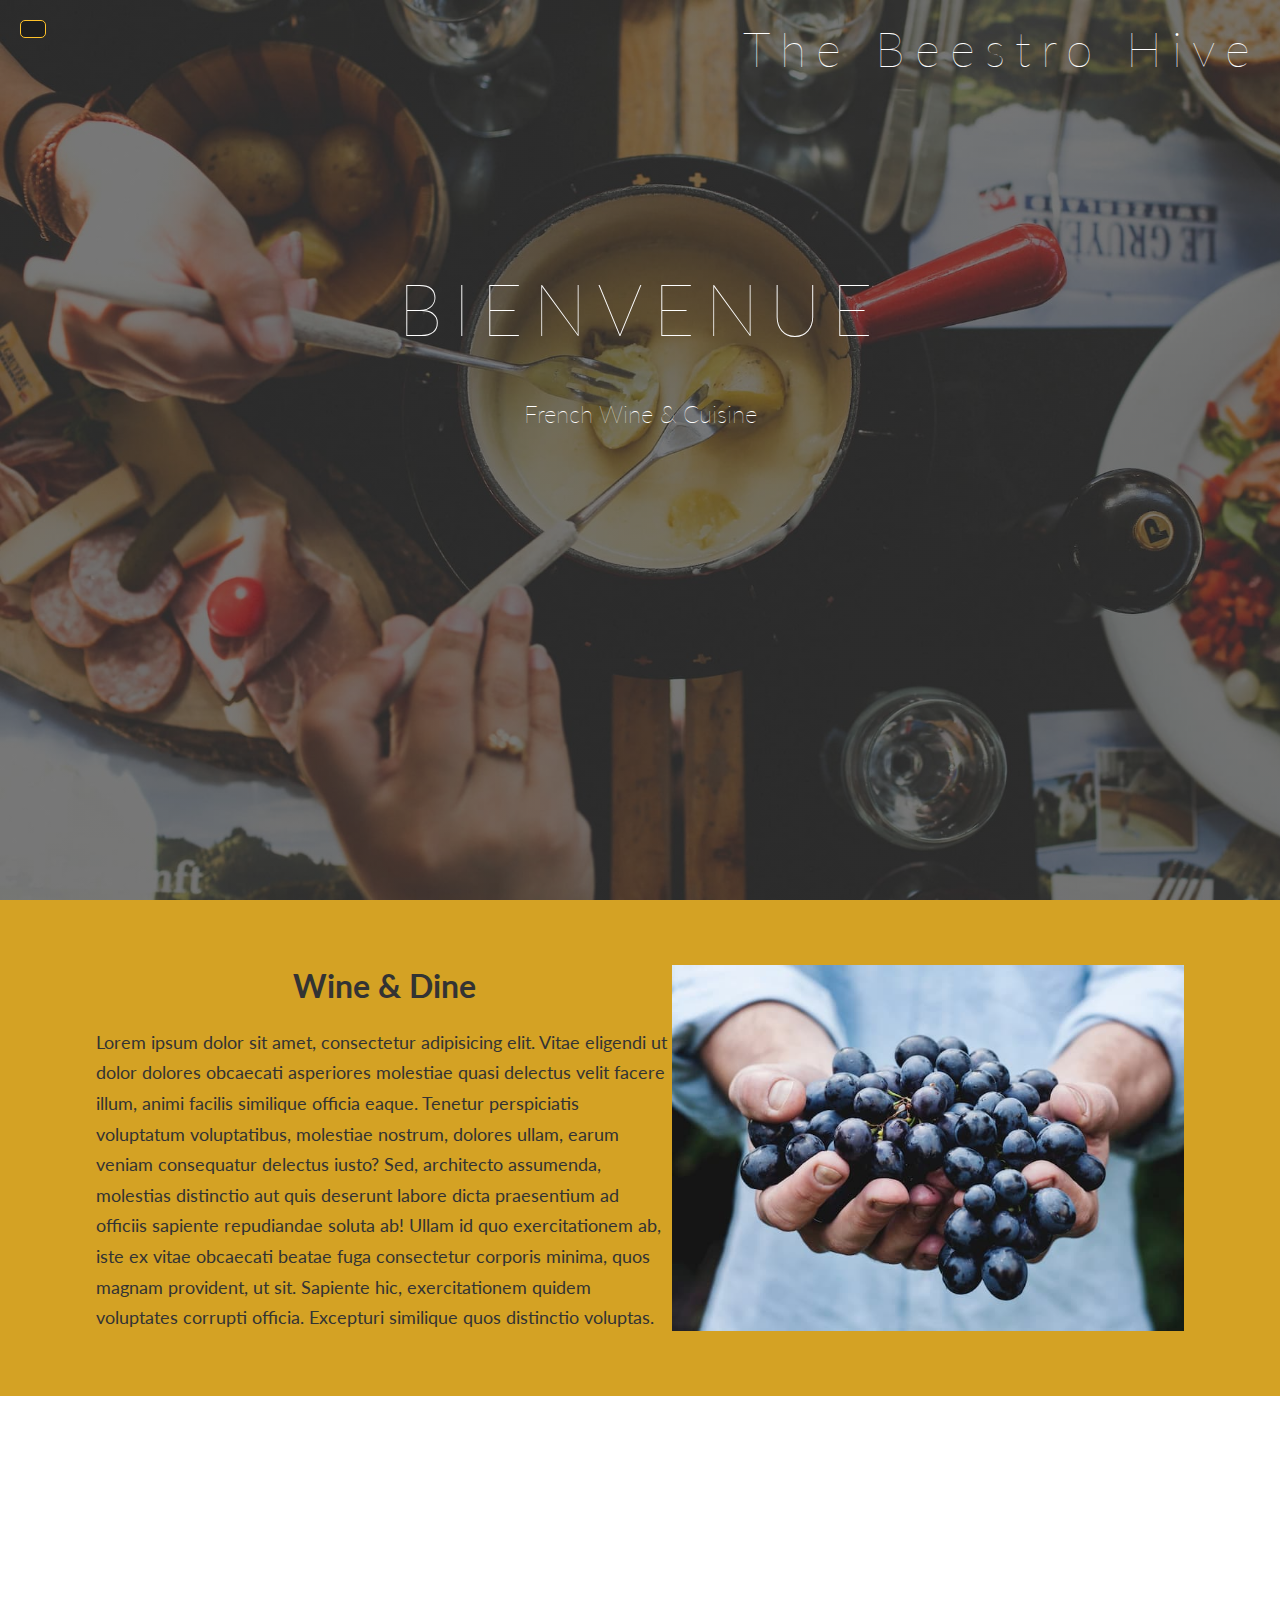
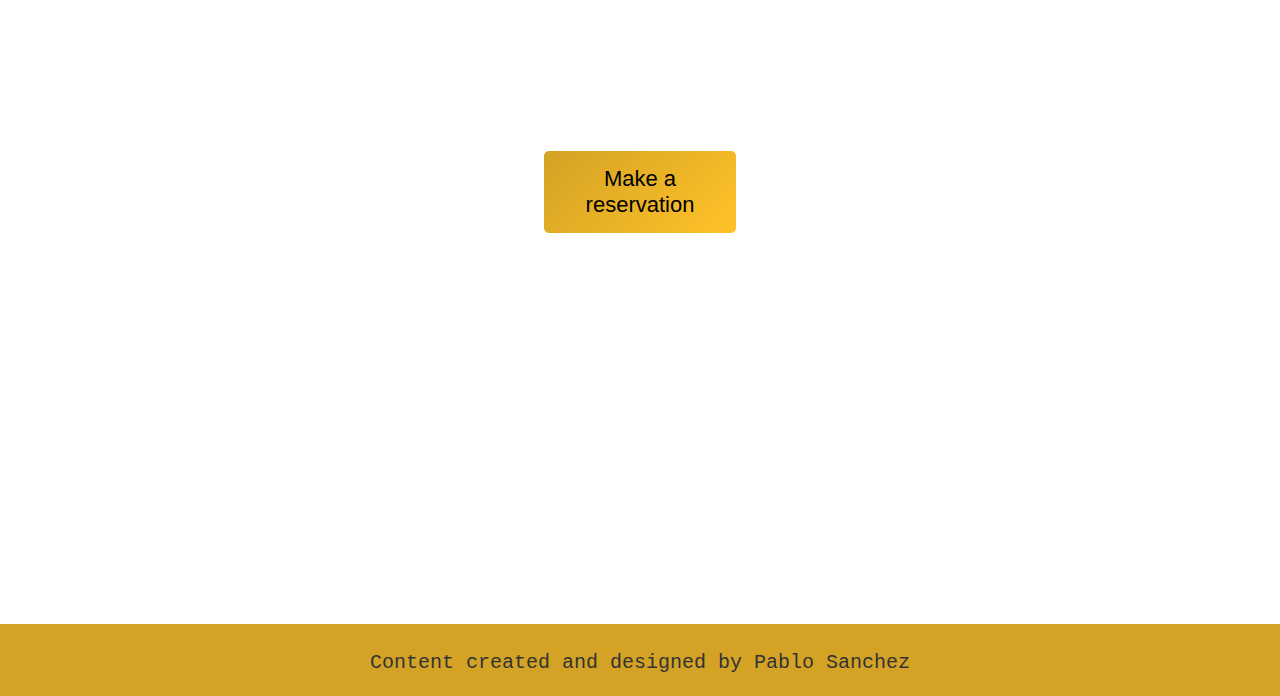
<file: index.html>
<!DOCTYPE html>
<html lang="en">

<head>
    <meta charset="UTF-8">
    <meta name="viewport" content="width=device-width, initial-scale=1.0">
    <link rel="stylesheet" href="https://cdnjs.cloudflare.com/ajax/libs/font-awesome/5.12.1/css/all.min.css"
        integrity="sha256-mmgLkCYLUQbXn0B1SRqzHar6dCnv9oZFPEC1g1cwlkk=" crossorigin="anonymous" />
    <link rel="icon" href="images/logo.png">
    <link rel="stylesheet" href="style.css">
    <title>The Beestro Hive</title>
</head>

<body>
    <nav>
        <div class="logo">
            <img src="images/logo.png" alt="">
        </div>
        <ul>
            <li><a href="index.html">Home</a></li>
            <li><a href="menu.html">Menu</a></li>
            <li><a href="contact.html">Contact</a></li>
        </ul>
    </nav>

    <section id="landing">
        <div class="container">
            <button id="toggle" class="toggle">
                <i class="fa fa-bars fa-2x"></i>
            </button>

            <h1 class="branding">The Beestro Hive</h1>
            <h1>BIENVENUE</h1>
            <h2>French Wine & Cuisine</h2>
        </div>
    </section>

    <div class="info">
        <div class="container ">
            <div class="wine">
                <h1>Wine & Dine</h1>
                <p>
                    Lorem ipsum dolor sit amet, consectetur adipisicing elit. Vitae eligendi ut dolor dolores obcaecati
                    asperiores molestiae quasi delectus velit facere illum, animi facilis similique officia eaque.
                    Tenetur
                    perspiciatis voluptatum voluptatibus, molestiae nostrum, dolores ullam, earum veniam consequatur
                    delectus iusto? Sed, architecto assumenda, molestias distinctio aut quis deserunt labore dicta
                    praesentium ad officiis sapiente repudiandae soluta ab! Ullam id quo exercitationem ab, iste ex
                    vitae
                    obcaecati beatae fuga consectetur corporis minima, quos magnam provident, ut sit. Sapiente hic,
                    exercitationem quidem voluptates corrupti officia. Excepturi similique quos distinctio voluptas.
                </p>
            </div>
            <img src="images/maja-petric-vGQ49l9I4EE-unsplash.jpg" alt="">
        </div>
    </div>

    <div class="come">
        <div class="container">
            <h2>Come hang out with us</h2>
            <button id="open">Make a reservation</button>
        </div>
    </div>

    <footer>
        <p>Content created and designed by <a href="https://www.pablosanchezdeveloper.com/" target="_blank">Pablo
                Sanchez</a></p>
    </footer>

    <!-- Modal -->
    <div class="modal-container" id="modal">
        <div class="modal">
            <button class="close-btn" id="close">
                <i class="fa fa-times"></i>
            </button>
            <div class="modal-header">
                <h3>Contact Us</h3>
            </div>
            <div class="modal-content">
                <p>To make a reservation please call us at</p>
                <p>555-0123</p>
            </div>
        </div>
    </div>

    <script src="js/index.js"></script>
</body>

</html>
</file>
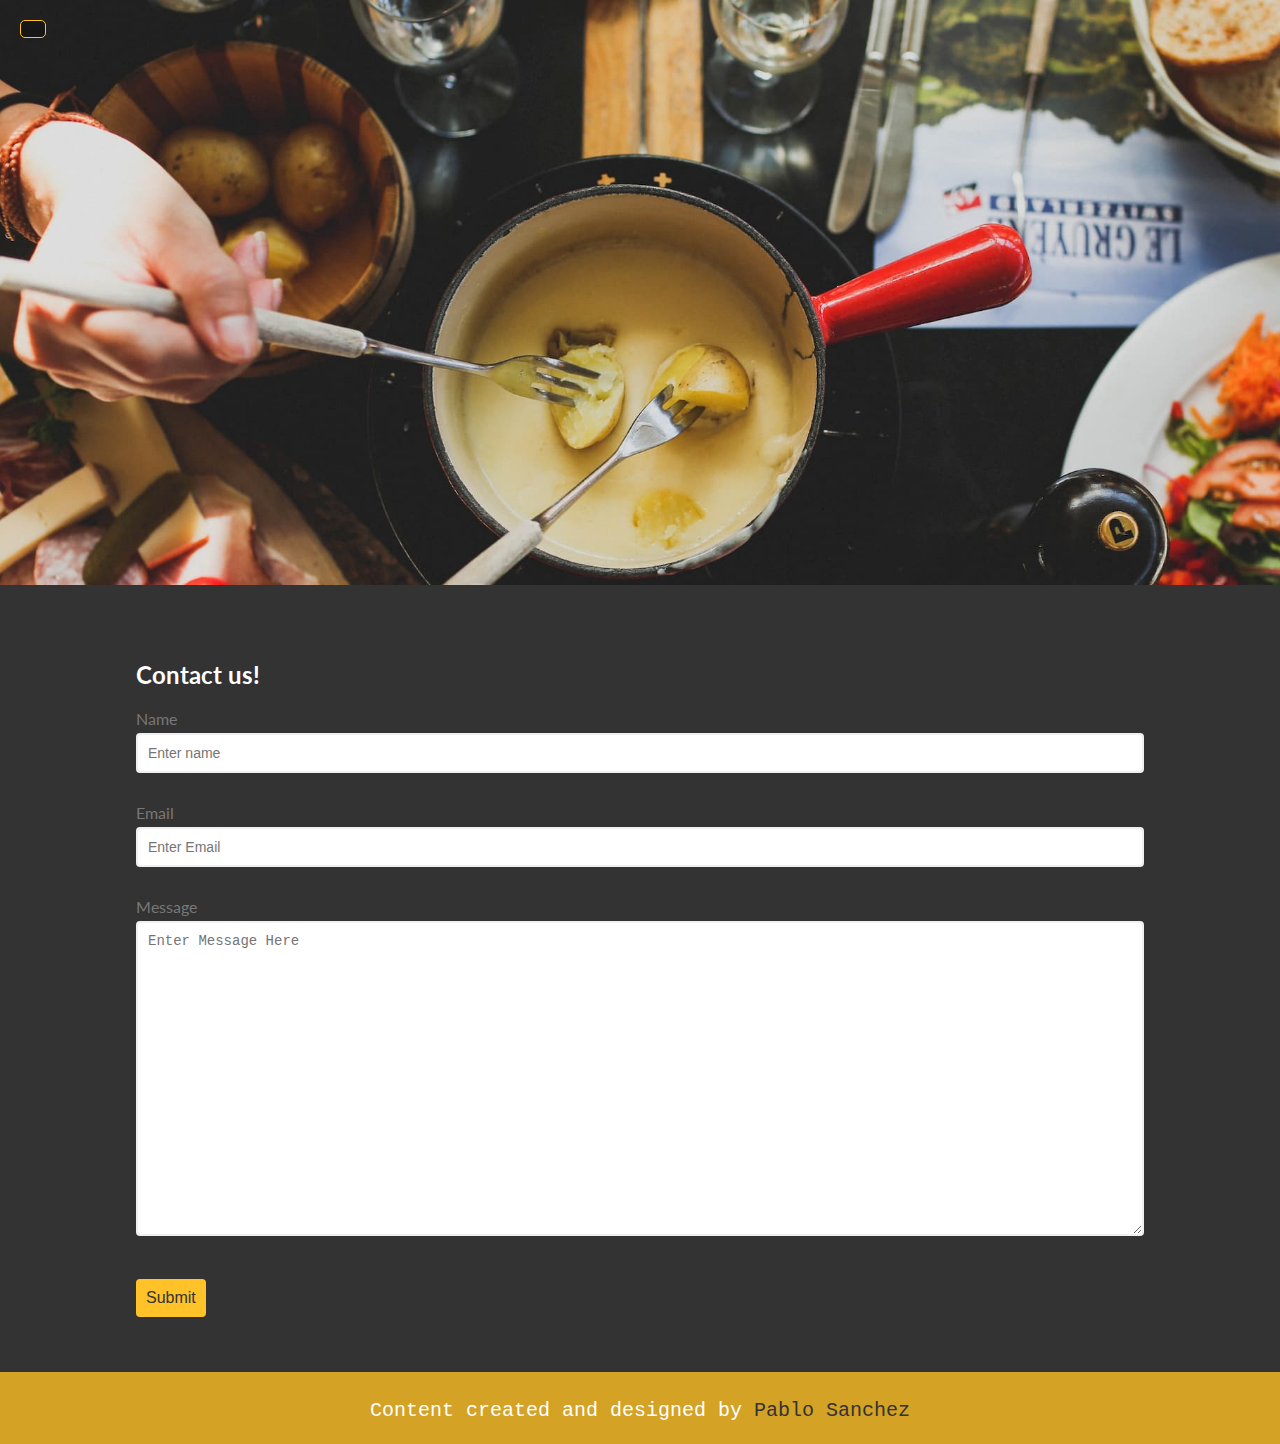
<file: contact.html>
<!DOCTYPE html>
<html lang="en">

<head>
    <meta charset="UTF-8">
    <meta name="viewport" content="width=device-width, initial-scale=1.0">
    <link rel="stylesheet" href="https://cdnjs.cloudflare.com/ajax/libs/font-awesome/5.12.1/css/all.min.css"
        integrity="sha256-mmgLkCYLUQbXn0B1SRqzHar6dCnv9oZFPEC1g1cwlkk=" crossorigin="anonymous" />
    <link rel="icon" href="images/logo.png">
    <link rel="stylesheet" href="style.css">
    <title>Contact us</title>
</head>

<body id="contact">
    <nav>
        <div class="logo">
            <img src="images/logo.png" alt="">
        </div>
        <ul>
            <li><a href="index.html">Home</a></li>
            <li><a href="menu.html">Menu</a></li>
            <li><a href="contact.html">Contact</a></li>
        </ul>
    </nav>

    <button id="toggle" class="toggle">
        <i class="fa fa-bars fa-2x"></i>
    </button>

    <div class="top">
    </div>

    <section class="contact">
        <div class="container">
            <form id="form" class="form">
                <h2>Contact us!</h2>
                <div class="form-control">
                    <label for="username">Name</label>
                    <input type="text" id="name" placeholder="Enter name" />
                    <small>Error Message</small>
                </div>
                <div class="form-control">
                    <label for="email">Email</label>
                    <input type="text" id="email" placeholder="Enter Email" />
                    <small>Error Message</small>
                </div>
                <div class="form-control">
                    <label for="email">Message</label>
                    <textarea name="" id="msg" placeholder="Enter Message Here"></textarea>
                    <small>Error Message</small>
                </div>
                <button>Submit</button>
                <!-- <input type="submit"> -->
            </form>
        </div>
    </section>

    <footer>
        <p>Content created and designed by <a href="https://www.pablosanchezdeveloper.com/" target="_blank">Pablo
                Sanchez</a></p>
    </footer>

    <script src="js/contact.js"></script>
</body>

</html>
</file>
<file: style.css>
/* Universal */
@import url('https://fonts.googleapis.com/css?family=Lato&display=swap');
:root{
    --success-color: #2ecc71;
    --error-color: #e74c3c;
    --primary-color: #ffc229;
}
*{
    box-sizing: border-box;
}
.container{
    width: 85%;
    margin: auto;
    overflow: hidden;
}
body{
    margin: 0;
    font-family: 'lato', sans-serif;
    transition: transform 0.3s ease;
    color: #333;
}
body.show-nav{
    transform: translateX(250px);
}
button, 
input[type='submit'] {
    background-color: var(--primary-color);
    border: 0;
    border-radius: 5px;
    color: #fff;
    cursor: pointer;
    padding: 8px 12px;
}
button:focus {
    outline: none;
}
.top{
    height: 65vh;
    background-position: bottom;
    background-size: cover;
    background-repeat: no-repeat;
    background-attachment: fixed;
}



/* Nav */


nav{
    background-color: #333;
    border-right: 2px solid rgba(200,200,200, 0.1);
    color: #fff;
    position: fixed;
    top: 0;
    left: 0;
    width: 250px;
    height: 100vh;
    z-index: 100;
    transform: translateX(-100%);
    font-size: 18px;
    letter-spacing: 3px;
}

nav .logo{
    padding: 30px;
    text-align: center;
}

nav ul{
    padding: 0;
    list-style: none;
    margin: 0;
}

nav ul li{
    border-bottom: 2px solid var(--primary-color);
    padding: 20px;
}

nav ul li:first-of-type{
    border-top: 2px solid var(--primary-color);
}

nav ul li a{
    color: #fff;
    text-decoration: none;
}

nav ul li a:hover{
    text-decoration: underline;
}

.toggle{
    background-color: rgba(0,0,0,0.3);
    position: absolute;
    top: 20px;
    left: 20px;
    border: 1px solid var(--primary-color);
    color: var(--primary-color);
    transition: 0.3s;
}

.toggle:hover{
    background-color: var(--primary-color);
    color: rgba(0,0,0,1);
    border: 1px solid #000;
}


/* Landing */


#landing{
    background-image: linear-gradient(to right, rgba(51,51,51,0.6), rgba(51,51,51,0.6)), url(images/landing.jpg);
    background-attachment: fixed;
    background-size: cover;
    background-repeat: no-repeat;
    color: #fff;
    position: relative;
    height: 100vh;
    text-align: center;
    padding: 40px 15px;
}
#landing .branding{
    position: absolute;
    top: 20px;
    right: 20px;
    margin: 0;
    font-size: 48px;
}

#landing h1{
    margin-top: 25vh;
    font-size: 72px;
    font-weight: 100;
    letter-spacing: 10px;
}

#landing h2{
    font-weight: 100;
}

/* Info */

.info{
    padding: 5vh 0;
    background-color: #D4A224;
    color: #333;
}
.info .container{
    display: flex;
    justify-content: space-between;
    align-items: center;
}
.info p{
    width: 45vw;
    font-size: 18px;
    line-height: 1.7em;
}
.info img{
    width: 550px;
}
.wine h1{
    text-align: center;
}

/* Come */
.come{
    background-image: linear-gradient(to right, rgba(51,51,51,0.6), rgba(51,51,51,0.6)), url(images/pastries.jpg);
    background-attachment: fixed;
    min-height: 92vh;
    background-size: cover;
    background-position: center;
    color: #fff;
    text-align: center;
    overflow: hidden;
}
.come h2{
    margin-top: 30vh;
    font-size: 42px;
}
.come button{
    color: #000;
    font-size: 22px;
    width: 15vw;
    padding: 15px;
    transition: 0.3s;
    background-image: linear-gradient(135deg, #D4A224, var(--primary-color));
}
.come button:hover{
    transform: scale(1.1);
}

/* Footer */

footer{
    background-color: #D4A224;
    height: 8vh;
    overflow: hidden;
}
footer p{
    text-align: center;
    margin-top: 3vh;
    font-family: 'Courier New', Courier, monospace;
    font-size: 20px;
}
footer a{
    color: #333;
    text-decoration: none;
}



/* Menu Page */



#menu{
    background-color: #D4A224;
    min-height: 100vh;
}
#menu .top{
    background-image: linear-gradient(to right, rgba(51,51,51,0.6), rgba(51,51,51,0.6)), url(images/menu.jpg);
}
.menu{
    background-color: #E8CA80;
    margin: 75px 75px 0 75px;
    text-align: center;
    padding: 4vh 0;
}
.menu h1{
    font-size: 52px;
    margin: 0;
    font-family: 'Trebuchet MS', 'Lucida Sans Unicode', 'Lucida Grande', 'Lucida Sans', Arial, sans-serif;
    font-weight: 100;
}
.menu h2{
    margin-top: 5vh;
    font-family: 'Trebuchet MS', 'Lucida Sans Unicode', 'Lucida Grande', 'Lucida Sans', Arial, sans-serif;
    max-width: 40vw;
    margin-left: auto;
    margin-right: auto;
}
.menu h3{
    font-family: 'Trebuchet MS', 'Lucida Sans Unicode', 'Lucida Grande', 'Lucida Sans', Arial, sans-serif;
}
.menu h4{
    margin: 0;
}
.mbox{
    display: flex;
    justify-content: space-around;
}
.mitem{
    text-align: left;
    margin: 15px 0;
}
.mitem p{
    width: 15vw;
    margin: 0;
}
.price{
    float: right;
}
.subItem{
    margin-top: -2vh;
}



/* Contact Page */



#contact{
    background-color: #333;
    color: #fff;
}
#contact .top{
    background-image: url(images/landing.jpg);
}
.contact{
    /* height: 85vh; */
    padding: 25px 0;
}
.form{
    padding: 30px 40px;
}

.form-control{
    margin-bottom: 10px;
    padding-bottom: 20px;
    position: relative;
}

.form-control label{
    color: #777;
    display: block;
    margin-bottom: 5px;
}

.form-control input{
    border: 2px solid #f0f0f0;
    border-radius: 4px;
    display: block;
    width: 100%;
    padding: 10px;
    font-size: 14px;
}

.form-control textarea{
    min-height: 10vh;
    width: 100%;
    height: 35vh;
    resize: vertical;
    border: 2px solid #f0f0f0;
    border-radius: 4px;
    padding: 10px;
    font-size: 14px;
}

.form-control input:focus{
    outline: 0;
    border-color: #777;
}

.form-control.success input{
    border-color: var(--success-color);
}

.form-control.error input{
    border-color: var(--error-color);
}
.form-control.success textarea{
    border-color: var(--success-color);
    border-width: 4px;
}

.form-control.error textarea{
    border-color: var(--error-color);
    border-width: 2px;
}

.form-control small{
    color: var(--error-color);
    position: absolute;
    bottom: 0;
    left: 0;
    visibility: hidden;
}

.form-control.error small{
    visibility: visible;
}

.form button{
    cursor: pointer;
    color: #333;
    border-radius: 4px;
    display: block;
    font-size: 16px;
    padding: 10px;
    margin-top: 20px;
}






/* Modal */
.modal-container{
    background-color: rgba(0,0,0,0.6);
    display: none;
    position: fixed;
    top: 0;
    left: 0;
    right: 0;
    bottom: 0;
}

.modal-container.show-modal{
    display: block;
}

.modal{
    background-color: #fff;
    border-radius: 5px;
    box-shadow: 0 0 10px rgba(0,0,0,0.3);
    position: absolute;
    overflow: hidden;
    top: 50%;
    left: 50%;
    transform: translate(-50%, -50%);
    max-width: 100%;
    width: 400px;
    animation-name: modalopen;
    animation-duration: var(--modal-duration);
}

.modal-header{
    background: var(--primary-color);
    color: #fff;
    padding: 15px;
}

.modal-header h3{
    margin: 0;
    border-bottom: 1px solid #333;
}

.modal-content{
    padding: 20px;
}

.modal-form div{
    margin: 15px 0;
}

.modal-form label{
    display: block;
    margin-bottom:  4px;
}

.modal-form .form-input{
    padding: 8px;
    width: 100%;
}

.close-btn{
    background: transparent;
    font-size: 25px;
    position: absolute;
    top: 0;
    right: 0;
}

@keyframes modalopen{
    from{
        opacity: 0;
    }
    to{
        opacity: 1;
    }
}











@media(max-width:1024px){
    #landing{
        height: 55vh;
    }
    .come{
        min-height: 50vh;
    }
    .come h2{
        margin-top: 15vh;
    }

    #menu .top{
        height: 25vh;
    }
    .price{
        font-weight: bold;
        float: none;
        margin-left: 15px;
    }
    .mbox{
        justify-content: space-between;
    }

    #contact .top{
        height: 25vh;
        background-position: center -275px;
    }
}

@media(max-width:768px){
    .info .container{
        flex-direction: column;
    }
    .info img{
        margin: 15px;
    }
    .info p{
        width: 75vw;
    }
    .come button{
        width: 20vw;
    }
}

@media(max-width: 475px){
    #landing .branding{
        position: static;
    }
    #landing h1{
        margin-top: 5vh;
        font-size: 32px;
    }
    .come button{
        width: 80vw;
    }
    footer{
        height: 8vh;
        font-size: 16px;
    }
    footer p{
        padding: 15px;
        margin-top: 0;
    }

    .menu{
        margin: 0;
    }
    .mbox{
        flex-direction: column;
    }
    .mitem{
        text-align: center;
    }
    .mitem p{
        width: 85vw;
    }
    h4{
        margin-top: 10px;
    }


}
</file>
